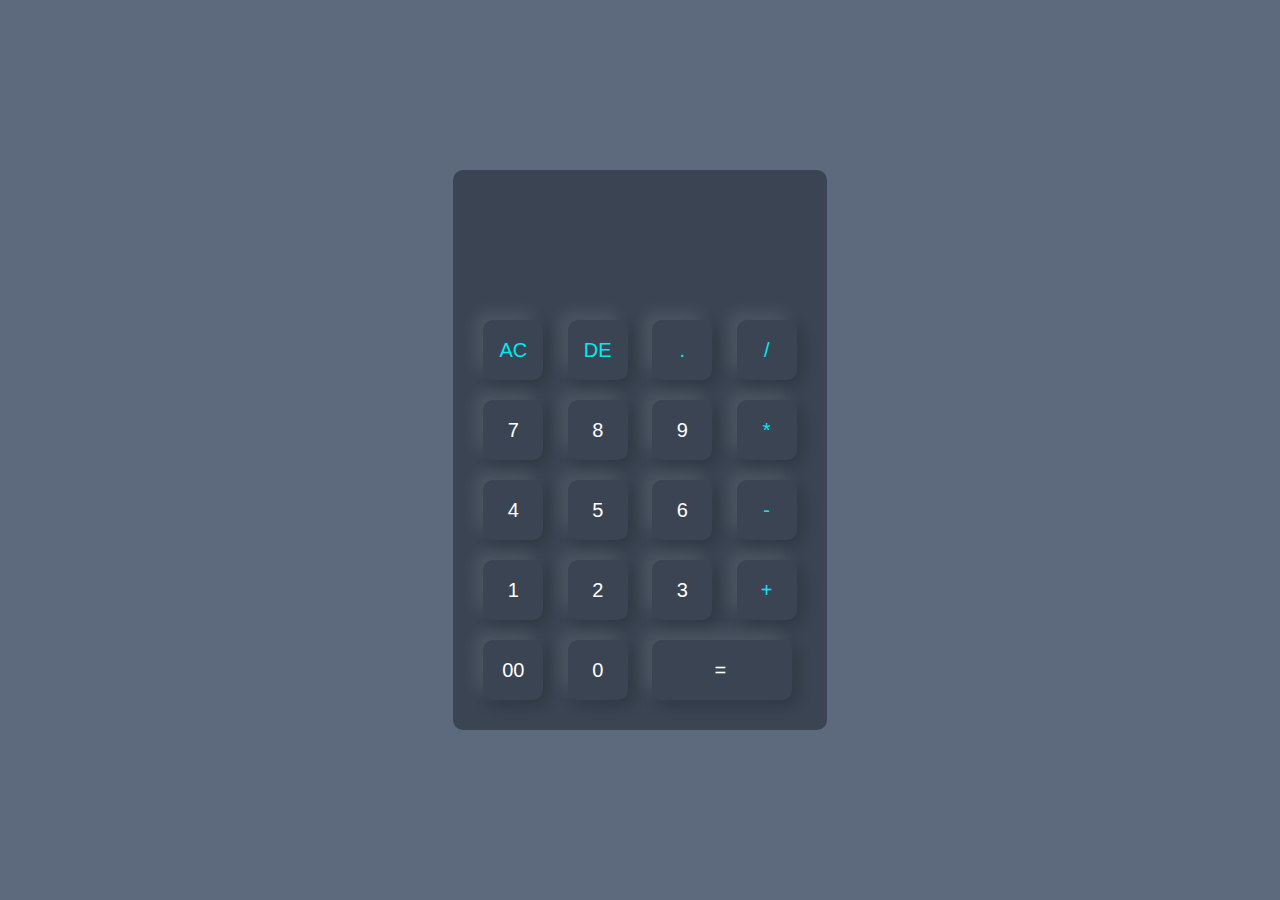
<file: Calculator.html>
<!DOCTYPE html>
<html lang="en">
<head>
    <meta charset="UTF-8">
    <meta http-equiv="X-UA-Compatible" content="IE=edge">
    <meta name="viewport" content="width=device-width, initial-scale=1.0">
    <title>Calculator</title>
    <link rel="stylesheet" href="style.css">
    <style>
        *{
    margin: 0;
    padding: 0;
    font-family: sans-serif;
    box-sizing: border-box;

}
.container{
 height: 100vh;
 width:100%;
 background:#5d6a7d;
 display: flex;
 align-items: center;
 justify-content: center;
 

 
}
.calculator{
    
background: #3a4452;
padding: 20px;
border-radius: 10px;

}
.calculator form input{
    border: 0;
    outline: 0;
    height: 60px;
    width: 60px;
    border-radius: 10px;
    box-shadow: -8px -8px 15px rgba(255, 255, 255, 0.1),5px 5px 15px rgba(0, 0, 0, 0.2);
    background: transparent;
    font-size: 20px;
    color: white;
    cursor: pointer;
    margin: 10px;

}
form .display{
    display: flex;
    justify-content: flex-end;
    margin: 20px 0;
}
form .display input{
  text-align: right;
  flex: 1;
  font-size: 45px;
  box-shadow: none;
}
form input.eq{
    width: 140px;
}










/* External CSS NOT IMPORTANT */

  .btn{
    position: relative;
    display: inline-block;
    padding: 10px 20px ;
    color: #03e9f4;
    font-size: 16px;
    text-decoration: none;
    text-transform: uppercase;
    overflow: hidden;
    transition: 5s;
    margin-top: 40px;
    letter-spacing: 4px;

}
 .btn:hover{
    background: #03e9f4;
    color: #fff;
    border-radius: 5px;
    box-shadow: 0 0 5px #03e9f4 ,
    0 0 5px #03e9f4 ,
    0 0 25px #03e9f4 ,
    0 0 50px #03e9f4 ,
    0 0 100px #03e9f4 ;
}
 .btn span{
    position: absolute;
    display: block;
}
.btn span:nth-child(1){
    top: 0;
    left: -100%;
    width: 100px;
    height: 2px;
    background: linear-gradient(90deg,transparent,#03e9f4 );
    animation: btn-anim1 1s linear infinite;
}
@keyframes btn-anim1 {
  0%  {

  left: -100%;

    }
    50%,100%{
      left: 100%;
    }
    
}
.btn span:nth-child(2){
    top:-100%;
    right: 0;
    width: 2px;
    height: 100%;
    background: linear-gradient(180deg, transparent,#03e9f4 );
    animation: btn-anim2 1s linear infinite;
    animation-delay: .25s;
}
@keyframes btn-anim2{
    0%{
        top: -100%;
    }50%,100%{
        top: 100%;
    }
}
.btn span:nth-child(3){
    bottom:-100%;
    right: -100%;
    width: 100%;
    height: 2px;
    background: linear-gradient(270deg, transparent,#03e9f4 );
    animation: btn-anim3 1s linear infinite;
    animation-delay: .5s;
}
@keyframes btn-anim3{
    0%{
        right: -100%;
    }50%,100%{
        right: 100%;
    }
}
.btn span:nth-child(4){
    bottom:-100%;
    left: 0;
    width: 2px;
    height: 100%;
    background: linear-gradient(360deg, transparent,#03e9f4 );
    animation: btn-anim4 1s linear infinite;
    animation-delay: .75s;
}
@keyframes btn-anim4{
    0%{
        bottom: -100%;
    }50%,100%{
        bottom: 100%;
    }
}

    </style>
</head>
<body>
    <div class="container">
        <div class="calculator">
          <form >
            <div class="display">
                <input type="text" name="display" >
            </div>
            <div>
                <input type="button" value="AC"  onclick="display.value=''" style="color
                :#03e9f4">
                <input type="button" value="DE" onclick="display.value=display.value.toString().slice(0,-1)" style="color
                :#03e9f4">
                <input type="button" value="."  onclick="display.value+='.'" style="color
                :#03e9f4">
                <input type="button" value="/" onclick="display.value+='/'" style="color
                :#03e9f4">
            
            </div>
            <div>
                <input type="button" value="7" onclick="display.value+='7'">
                <input type="button" value="8" onclick="display.value+='8'">
                <input type="button" value="9" onclick="display.value+='9'">
                <input type="button" value="*" onclick="display.value+='*'" style="color:#03e9f4">
            
            </div>
            <div>
                <input type="button" value="4" onclick="display.value+='4'">
                <input type="button" value="5" onclick="display.value+='5'">
                <input type="button" value="6" onclick="display.value+='6'">
                <input type="button" value="-" onclick="display.value+='-'" style="color:#03e9f4">
            
            </div>
            <div>
                <input type="button" value="1" onclick="display.value+='1'">
                <input type="button" value="2" onclick="display.value+='2'">
                <input type="button" value="3" onclick="display.value+='3'">
                <input type="button" value="+" onclick="display.value+='+'" style="color:#03e9f4">
            
            </div>
            <div >
                <input type="button" value="00" onclick="display.value+='00'">
                <input type="button" value="0" onclick="display.value+='0'">
                 <!-- <input type="button" value="=" class="eq" onclick="display.value=eval(display.value)">
                 -->
                 
                 <input type="button" value="=" class="btn eq" onclick="display.value=eval(display.value)"> <span class="btn-anim1"> </span> 
                    <span class="btn-anim2"></span>
                    <span class="btn-anim3"></span>
                    <span class="btn-anim4"></span>
                </a> 
            
            </div>
          </form>
        </div>
    </div>
   
</body>
</html>
</file>
<file: style.css>
*{
    margin: 0;
    padding: 0;
    font-family:sans-serif;
    box-sizing: border-box;
}
html{
    scroll-behavior: smooth;
}
body{
    background: #080808;
    color: #fff;
    
  
}

#header{
    width: 100%;
    height: 100vh;
    background-image: url('3rd.png');
    background-size: cover;
    background-position: center;
    position:relative;
    overflow: hidden;
    margin:0;
    background-attachment: fixed;
}
/* nav img{
    height: 100px;
    width: 100px;
} */
.container{
    padding: 10px 10%;
}
nav{
    display: flex;
    align-items: center;
    justify-content: space-between;
    flex-wrap: wrap;
}
.logo {
    width: 90px;
    height: 80px;
}
nav ul li{
    display: inline-block;
    list-style: none;
    margin: 10px 20px;
}
nav ul li a{
    color: #fff;
    text-decoration: none;
    font-size: 18px;
    position: relative;
}
nav ul li a::after{
    content: '';
    width: 0;
    height: 3px;
    background: #1900ff;
    position: absolute;
    left: 0;
    bottom: -6px;
    transition: 0.5s;
}
nav ul li a:hover::after{
    width: 100%;
}
.header-text{
    margin-top: 20%;
    font-size: 30px;
}
.header-text h1{
    font-size: 60px;
    margin-top: 20px;
}
.header-text h1 span{
    color: #1900ff;
}
/* -----------------about-------------- */
#about{
    padding: 80px 0;
    color: #ababab;
}
.row{
    display: flex;
    justify-content: space-between;
    flex-wrap: wrap;
}
.about-col-1{
    flex-basis: 35%;
    
}

.about-col-1 img{
    width: 100%;
    border-radius: 15px;
}
.about-col-2{
    flex-basis: 60%;
}
.sub-tittle{
    font-size: 60px;
    font-weight: 600;
    color: #fff;
}
.tab-tittle{
    display: flex;
    margin: 20px 0 40px;
}
.tab-links{
    margin-right: 50px;
    font-size: 18px;
    font-weight: 500;
    cursor: pointer;
    position: relative;

}
.tab-links::after{
    content: '';
    width: 0;
    height: 3px;
    background:#1900ff;
    position: absolute;
    left: 0;
    bottom: -8px;
    transition: 0.5s;

}
.tab-links.active-link::after{
    width: 50%;
}
.tab-contents ul li{
    list-style: none;
    margin: 10px 0;

}
.tab-contents ul li span{
    color: #1900ff;
    font-size: 14px;
}
.tab-contents{
    display: none;
}
.tab-contents.active-tab{
    display: block;
}
/* -----------------services---------------- */
#services{
    padding:  30px 0;
}
.services-list{
    display: grid;
    grid-template-columns: repeat(auto-fit,minmax(250px,1fr));
    grid-gap: 40px;
    margin-top: 50px;
}

.services-list div{
    background:#262626;
    padding: 40px;
    font-size: 13px;
    font-weight: 300;
    border-radius: 10px;
    transition: background 0.5s,transform 0.5s;
}
.services-list div i{
    font-size: 50px;
    margin-bottom: 30px;
}
.services-list div h2{
    font-size: 30px;
    font-weight: 500;
    margin-bottom: 15px;
}
.services-list div a{
    text-decoration: none;
    color: #fff;
    font-size: 12px;
    margin-top:20px;
    display: inline-block;
}
.services-list div:hover{
    background: #1900ff;
    transform: translateY(-10px);
}
/* -------------work----------- */
.work-list{
    display: grid;
    grid-template-columns: repeat(auto-fit,minmax(250px,1fr));
    grid-gap: 40px;
    margin-top: 50px;
}
.work{
    border-radius: 10px;
    position: relative;
    overflow: hidden;
}
.work img{
    width: 100%;
    border-radius: 10px;
    display: block;
    transition: transform 0.5s;
}
.layer{
    width: 100%;
    height: 0;
    background: linear-gradient(rgba(0,0,0,0.6),#1900ff);
    border-radius: 10px;
    position: absolute;
    left:0;
    bottom: 0;
    display: flex;
    overflow: hidden;
    align-items: center;
    justify-content: center;
    flex-direction: column;
    padding: 0 40px;
    text-align: center;
    font-size: 14px;
    transition: height 0.5s;
}
.layer h3{
    font-weight: 500;
    margin-bottom: 20px;

}
.layer a{
    margin-top: 20px;
    color: #1900ff;
    text-decoration: none;
    font-size: 18px;
    line-height: 60px;
    background: #fff;
    width: 60px;
    height: 60px;
    border-radius: 50%;
    text-align: center;
}
.work:hover img{
    transform: scale(1.1);
}
.work:hover .layer{
    height: 100%;
}
.btn{
    display: block;
    margin: 50px auto;
    width: fit-content;
    border: 1px solid #1900ff;

    padding: 14px 50px;
    border-radius: 6px;
    color: white;
    text-decoration: none;
    transition: background  0.5s;

}
.btn:hover{
    background: #1900ff;

}
/* ---------------contact=------------- */
.contact-left{
    flex-basis: 35%;
    
}
.contact-right{
    flex-basis: 60%;
}
.contact-left p{
margin-top: 30px;
}
.contact-left p i{
    color: #1900ff;
    margin-top: 15px;
    font-size: 25px;
}
.social-icon{
    margin-top: 30px;
}
.social-icon a{
    text-decoration: none;
    font-size: 30px;
    margin-right: 15px;
    color: #ababab;
    display: inline-block;
    transition: transform 0.5s;
}
.social-icon a:hover{
    color: #1900ff;
    transform: translateY(-5px);
}
.btn.btn2{
    display: inline-block;
    background: #1900ff;
}
.contact-right form{
    width: 100%;
}
form input,form textarea{
    width: 100%;
    border: 0;
    outline: none;
    background: #262626;
    padding: 15px;
    margin: 15px 0;
    color: #fff;
    font-size: 18px;
    border-radius: 6px;
}
form .btn2{
    padding: 14px 60px;
    font-size: 18px;
    margin-top: 20px;
    cursor: pointer;
}
.copy-right{
    width: 100%;
    text-align: center;
    padding: 25px 0;
    background: #262626;
    font-weight: 300;
    /* margin-top: 20px; */
}

nav .fas {
    display: none;
}

@media only screen and (max-width: 600px) {
    #header {
        background-image: url('WhatsApp_Image_2025-01-02_at_16.24.52_613cb88c-removebg-preview.png');

    }

    .header-text {
        margin-top: 100%;
        font-size: 16px;
    }

    .header-text h1 {
        font-size: 30px;
    }

    nav .fas {
        display: block;
        font-size: 25px;
    }

    nav ul {
        background:#1900ff;
        position: fixed;
        top: 0;
        right: -200px;
        width: 200px;
        height: 100vh;
        padding-top: 50px;
        z-index: 2;
        transition: right 0.5s;
    }

    nav ul li {
        display: block;
        margin: 25px;
    }

    nav ul .fs {
        position: absolute;
        top: 25px;
        left: 25px;
        cursor: pointer;
    }

    .sub-tittle {
        font-size: 40px;
    }

    .about-col-1,
    .about-col-2 {
        flex-basis: 100%;
    }

    .about-col-1 {
        margin-bottom: 30px;
    }

    .about-col-2 {
        font-size: 14px;
    }

    .tab-links {
        font-size: 16px;
        margin-right: 20px;
    }

    .contact-left,
    .contact-right {
        flex-basis: 100%;
    }
}
#msg{
    color: #61b752;
    margin-top: -40px;
    display: block;
}
</file>
